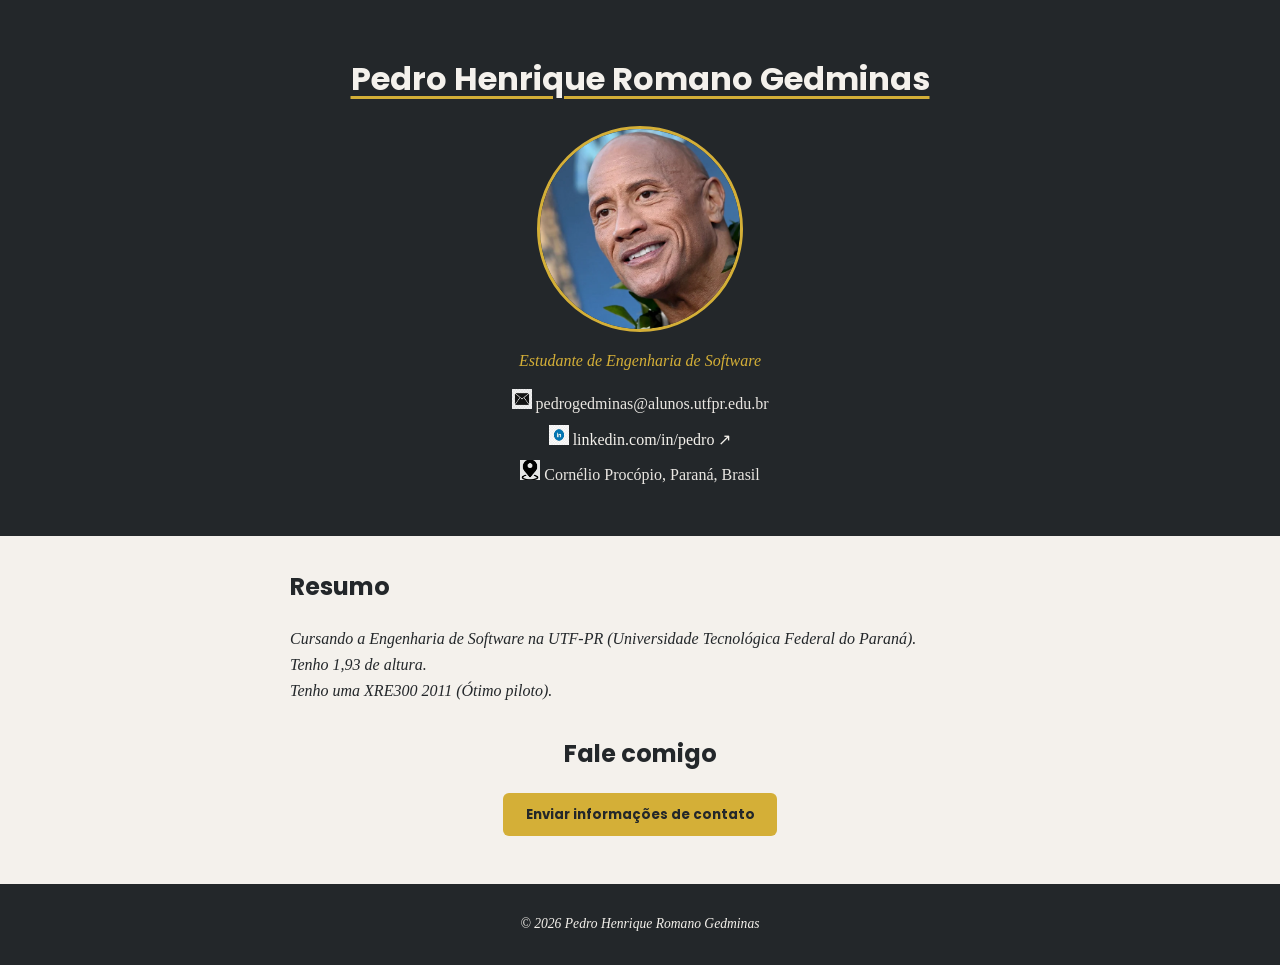
<file: index.html>
<!DOCTYPE html>
<html lang="pt-br">
<head>
  <meta charset="UTF-8">
  <title>Currículo - Pedro Henrique Romano Gedminas</title>
  <link rel="stylesheet" href="style.css">
</head>
<body>

  <header id="cabecalho">
    <h1 id="nome">Pedro Henrique Romano Gedminas</h1>

    <figure class="foto-perfil">
      <img src="foto-minha.webp" alt="Foto de perfil de Pedro" width="200">
      <figcaption>Estudante de Engenharia de Software</figcaption>
    </figure>

    <ul class="contatos">
      <li>
        <img src="email.png" alt="Ícone de e-mail" width="20" height="20">
        <a class="link-contato" href="mailto:pedrogedminas@alunos.utfpr.edu.br">pedrogedminas@alunos.utfpr.edu.br</a>
      </li>
      <li>
        <img src="linkedin.jpg" alt="Ícone do LinkedIn" width="20" height="20">
        <a class="link-contato" href="https://linkedin.com/in/pedro" target="_blank" rel="noopener">linkedin.com/in/pedro</a>
      </li>
      <li>
        <img src="maps.png" alt="Ícone de localização" width="20" height="20">
        <span>Cornélio Procópio, Paraná, Brasil</span>
      </li>
    </ul>
  </header>

  <section id="resumo">
    <h2>Resumo</h2>
    <p>
      Cursando a Engenharia de Software na UTF-PR (Universidade Tecnológica Federal do Paraná).
      <br>
      Tenho 1,93 de altura.
      <br>
      Tenho uma XRE300 2011 (Ótimo piloto).
    </p>
  </section>

  <section id="contato-form">
    <h2>Fale comigo</h2>

    <button id="btn-contato" class="destaque" onclick="document.getElementById('modalContato').showModal()">
      Enviar informações de contato
    </button>

    <dialog id="modalContato">
      <form method="dialog">
        <label for="nomeContato">Nome Completo:</label><br>
        <input type="text" id="nomeContato" name="nomeContato"><br><br>

        <label for="instagram">Link para o Instagram:</label><br>
        <input type="url" id="instagram" name="instagram"><br><br>

        <label for="whatsapp">Número do WhatsApp:</label><br>
        <input type="tel" id="whatsapp" name="whatsapp"><br><br>

        <button type="submit" class="destaque">Enviar</button>
        <button type="button" onclick="document.getElementById('modalContato').close()">Fechar</button>
      </form>
    </dialog>
  </section>

  <footer>
    <p>&copy; 2026 Pedro Henrique Romano Gedminas</p>
  </footer>

</body>
</html>
</file>
<file: style.css>
@import url('https://fonts.googleapis.com/css2?family=Poppins:wght@400;700&display=swap');

body {
  margin: 0;
  background-color: #f4f1ec;
  color: #23272a;
  font-family: 'Georgia', 'Times New Roman', serif;
  line-height: 1.6;
}

h1, h2 {
  font-family: 'Poppins', sans-serif;
  font-weight: 700;
}

p {
  font-style: oblique;
}

ul {
  list-style: none;
  padding: 0;
}

#cabecalho {
  background-color: #23272a;
  color: #f4f1ec;
  padding: 2rem 1.5rem;
  text-align: center;
}

#nome {
  text-decoration: underline;
  text-decoration-color: #d4af37;
  text-underline-offset: 6px;
}

#resumo {
  max-width: 700px;
  margin: 2rem auto;
  padding: 0 1.5rem;
}

#contato-form {
  max-width: 700px;
  margin: 2rem auto 3rem auto;
  padding: 0 1.5rem;
  text-align: center;
}

.foto-perfil img {
  border-radius: 50%;
  border: 3px solid #d4af37;
}

.foto-perfil figcaption {
  font-style: italic;
  margin-top: 0.5rem;
  color: #d4af37;
}

.contatos {
  display: flex;
  flex-direction: column;
  gap: 0.5rem;
  align-items: center;
  margin-top: 1rem;
}

.link-contato {
  color: #f4f1ec;
  text-decoration: none;
}

.destaque {
  background-color: #d4af37;
  color: #23272a;
  border: none;
  padding: 0.7rem 1.4rem;
  border-radius: 6px;
  font-family: 'Poppins', sans-serif;
  font-weight: 700;
  cursor: pointer;
}

a[target="_blank"]::after {
  content: " ↗";
}

input[type="url"] {
  border: 1px solid #d4af37;
}

a:hover {
  color: #d4af37;
}

.destaque:hover {
  background-color: #23272a;
  color: #f4f1ec;
}

li:nth-child(odd) {
  opacity: 0.95;
}

footer {
  text-align: center;
  padding: 1rem;
  background-color: #23272a;
  color: #f4f1ec;
  font-size: 0.85rem;
}
</file>
